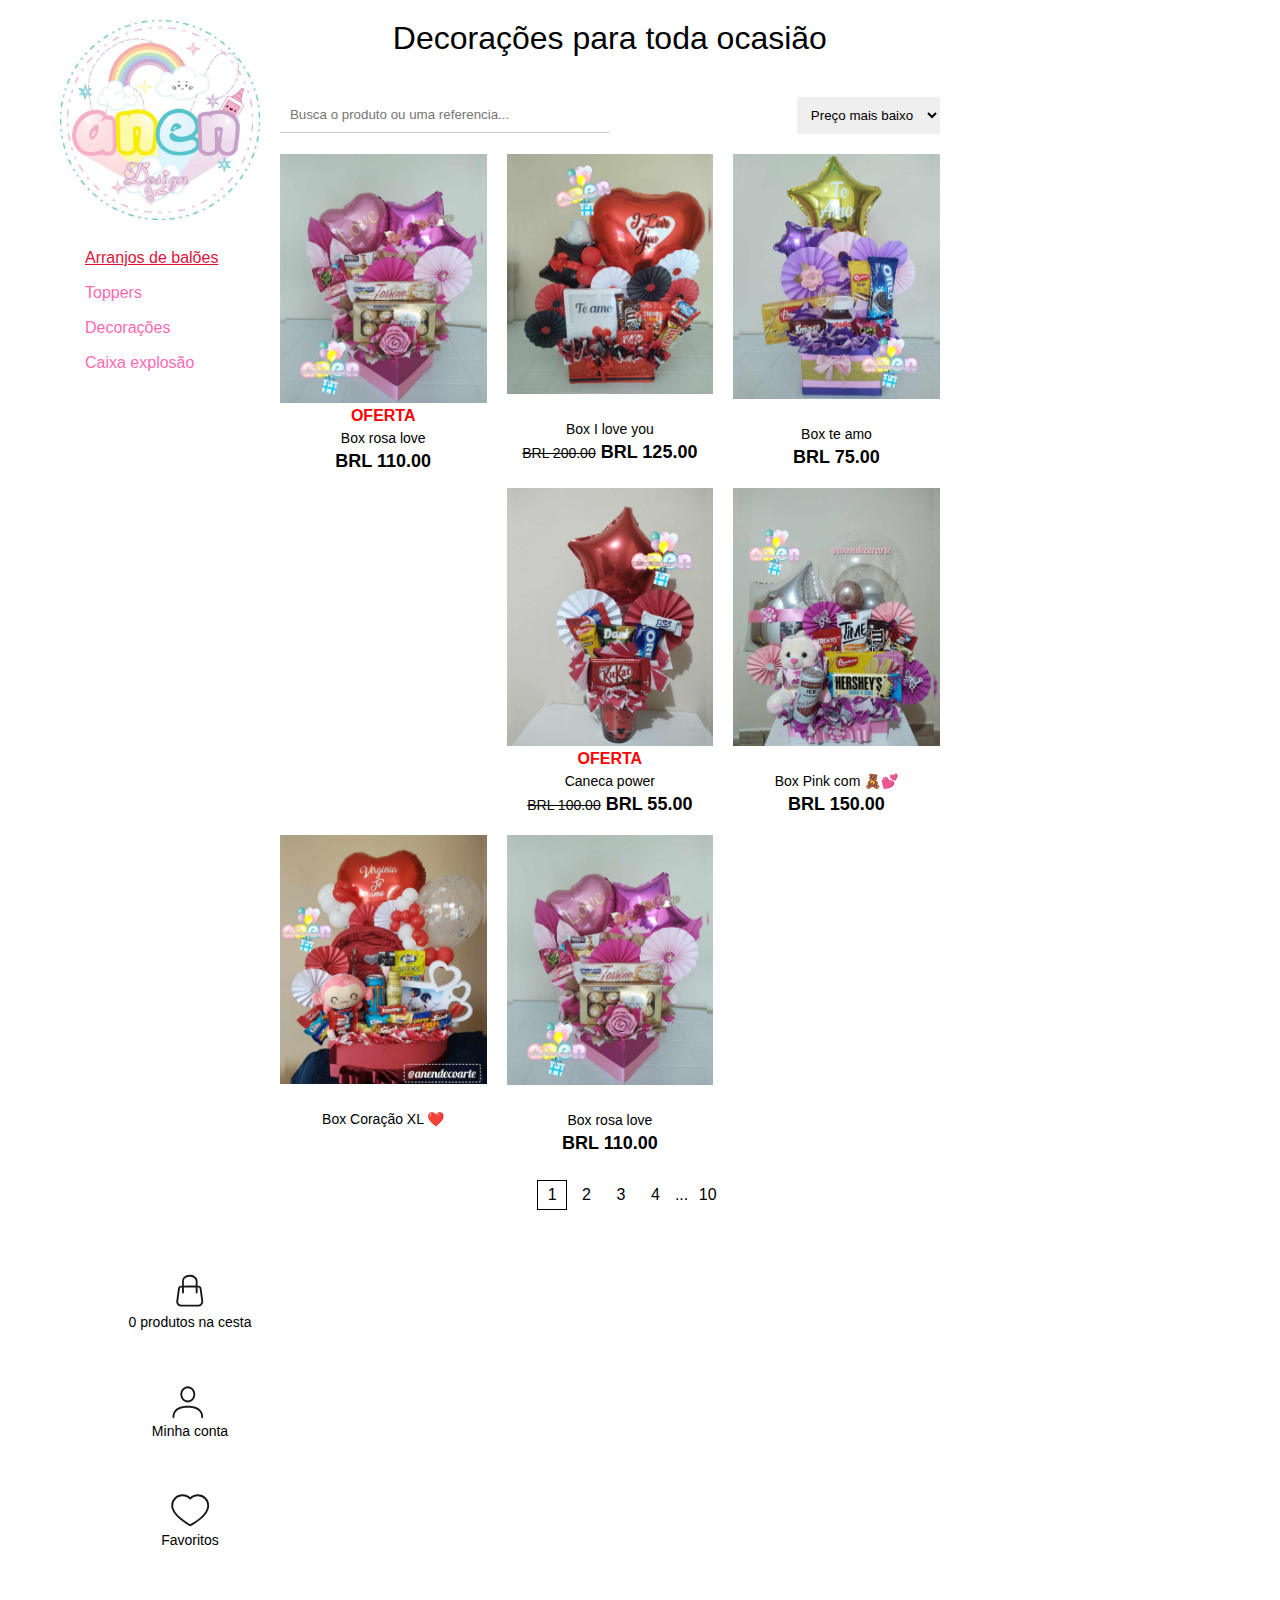
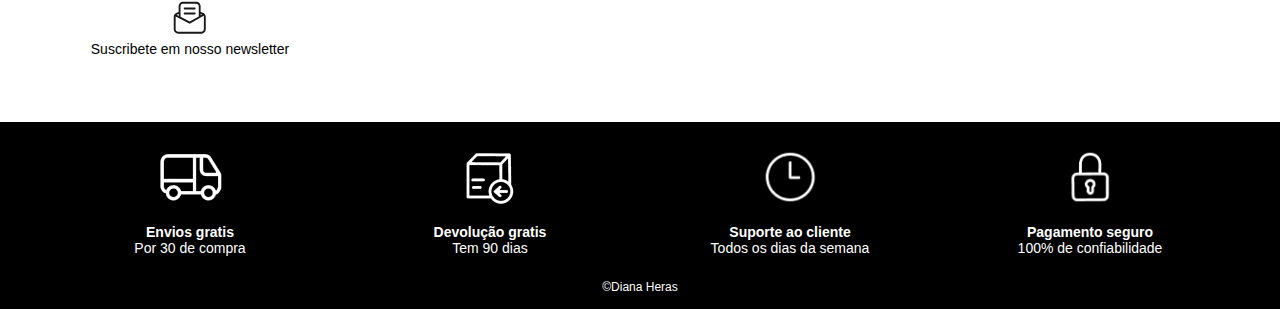
<file: index.html>
<!DOCTYPE html>
<html lang="es">
<head>
    <meta charset="UTF-8">
    <meta name="viewport" content="width=device-width, initial-scale=1.0">
    <title>Anendecoart</title>
    <link rel="icon" type="image/png" href="img/icono.png"/>
    <link rel="stylesheet" href="css/main.css"/>
</head>
<body>
    
    <div class="container">

        <div class="row">
            <div id="menu" class="col-xs-12 col-s-12 col-m-2 col-l-2">
                <div include-html="partidas/menu.html"></div>
            </div>
            
            
            <div class="col-m-10 col-l-7">         
                    <div include-html="partidas/productos.html"></div>
            </div>


            <div class="col-m-12 col-l-3" >
                 <div include-html="partidas\aside.html"></div>
            </div>
        
        
        </div>
    </div>

    <div include-html="partidas/footer.html"></div>


    <script src="js/include-html.js"></script>

</body>
</html>
</file>
<file: css/main.css>
@import "colors.css";
@import "common.css";
@import "grid.css";
@import "menu.css";
@import "productos.css";
@import "aside.css";
@import "footer.css";
@import "imageefec.css"
</file>
